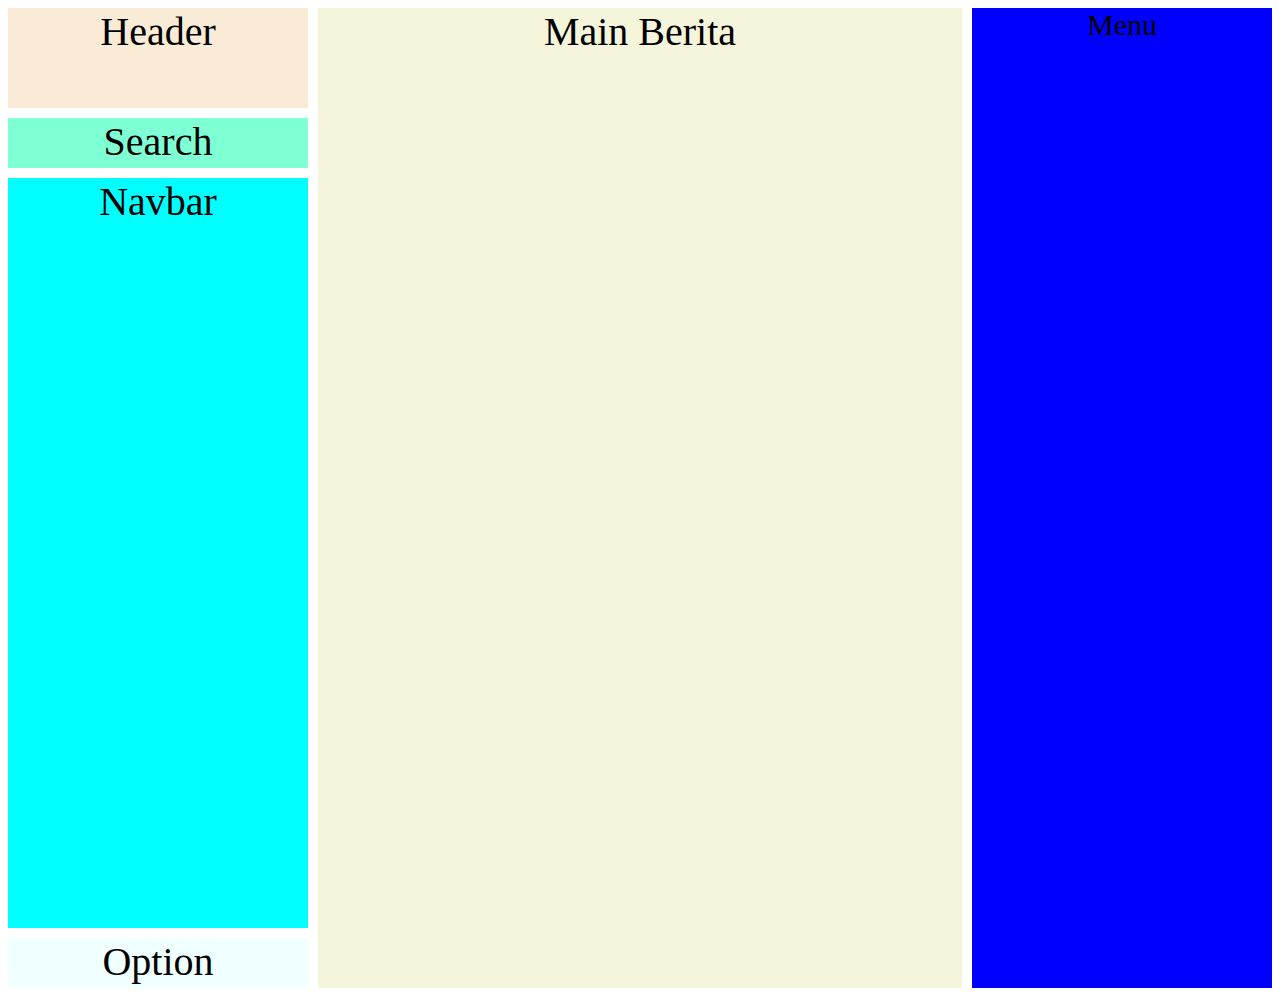
<file: tugas konsli 1/css grid/index.html>
<!DOCTYPE html>
<html lang="en">
<head>
    <meta charset="UTF-8">
    <meta name="viewport" content="width=device-width, initial-scale=1.0">
    <title>merdeka.com</title>
    <link rel="stylesheet" href="style.css">
</head>
<body>
    <div class="parent">
        <div class="header">Header</div>
        <div class="search">Search</div>
        <div class="navbar">Navbar</div>
        <div class="option">Option</div>
        <div class="main">Main Berita</div>
        <div class="menu">Menu</div>
        <div class="item5">Topik Populer</div>
        <div class="item6">Berita Populer</div>
    </div>
</body>
</html>
</file>
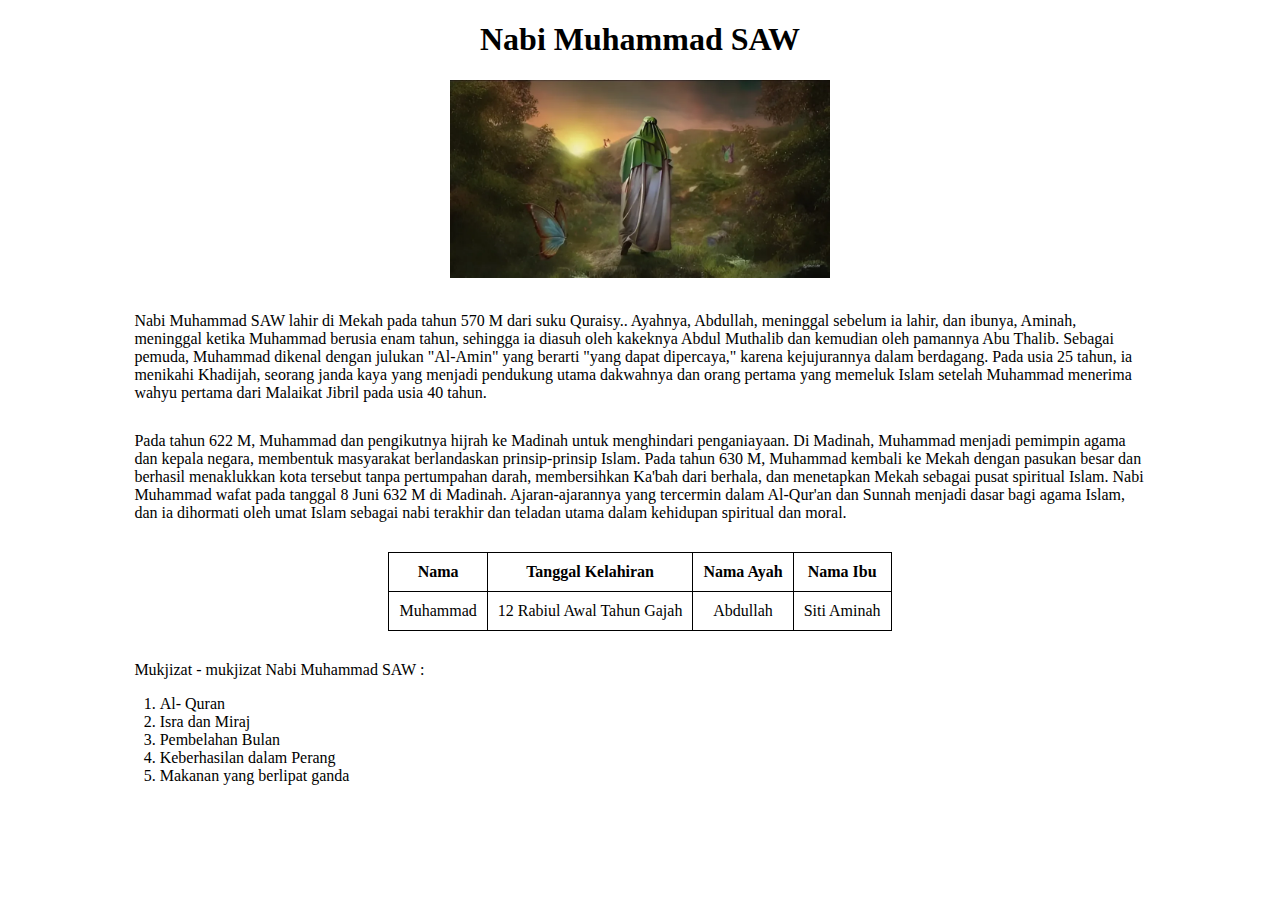
<file: tugas konsli 1/html/index.html>
<!DOCTYPE html>
<html lang="en">
<head>
    <meta charset="UTF-8">
    <meta name="viewport" content="width=device-width, initial-scale=1.0">
    <link rel="stylesheet" href="style.css">
    <title>Tokoh Idola</title>
</head>
<body>
    <center><h1>Nabi Muhammad SAW</h1></center>
    <img src="snapedit_1721824008548.jpeg" alt="">
    <p class="p1">Nabi Muhammad SAW lahir di Mekah pada tahun 570 M dari suku Quraisy.. Ayahnya, Abdullah, meninggal sebelum ia lahir, dan ibunya, Aminah, meninggal ketika Muhammad berusia enam tahun, sehingga ia diasuh oleh kakeknya Abdul Muthalib dan kemudian oleh pamannya Abu Thalib. Sebagai pemuda, Muhammad dikenal dengan julukan "Al-Amin" yang berarti "yang dapat dipercaya," karena kejujurannya dalam berdagang. Pada usia 25 tahun, ia menikahi Khadijah, seorang janda kaya yang menjadi pendukung utama dakwahnya dan orang pertama yang memeluk Islam setelah Muhammad menerima wahyu pertama dari Malaikat Jibril pada usia 40 tahun.

    </p>
    <p class="p2">Pada tahun 622 M, Muhammad dan pengikutnya hijrah ke Madinah untuk menghindari penganiayaan. Di Madinah, Muhammad menjadi pemimpin agama dan kepala negara, membentuk masyarakat berlandaskan prinsip-prinsip Islam. Pada tahun 630 M, Muhammad kembali ke Mekah dengan pasukan besar dan berhasil menaklukkan kota tersebut tanpa pertumpahan darah, membersihkan Ka'bah dari berhala, dan menetapkan Mekah sebagai pusat spiritual Islam. Nabi Muhammad wafat pada tanggal 8 Juni 632 M di Madinah. Ajaran-ajarannya yang tercermin dalam Al-Qur'an dan Sunnah menjadi dasar bagi agama Islam, dan ia dihormati oleh umat Islam sebagai nabi terakhir dan teladan utama dalam kehidupan spiritual dan moral.

    </p>
    <center><table>
        <tr>
            <th>Nama</th>
            <th>Tanggal Kelahiran</th>
            <th>Nama Ayah</th>
            <th>Nama Ibu</th>
        </tr>
        <tr>
            <td>Muhammad</td>
            <td>12 Rabiul Awal Tahun Gajah</td>
            <td>Abdullah</td>
            <td>Siti Aminah</td>
        </tr>

    </table></center>
    <p class="p3">Mukjizat - mukjizat Nabi Muhammad SAW :</p> 
    <ol>
        <li>Al- Quran</li>
        <li>Isra dan Miraj</li>
        <li>Pembelahan Bulan</li>
        <li>Keberhasilan dalam Perang</li>
        <li>Makanan yang berlipat ganda</li>
    </ol>
</body>
</html>
</file>
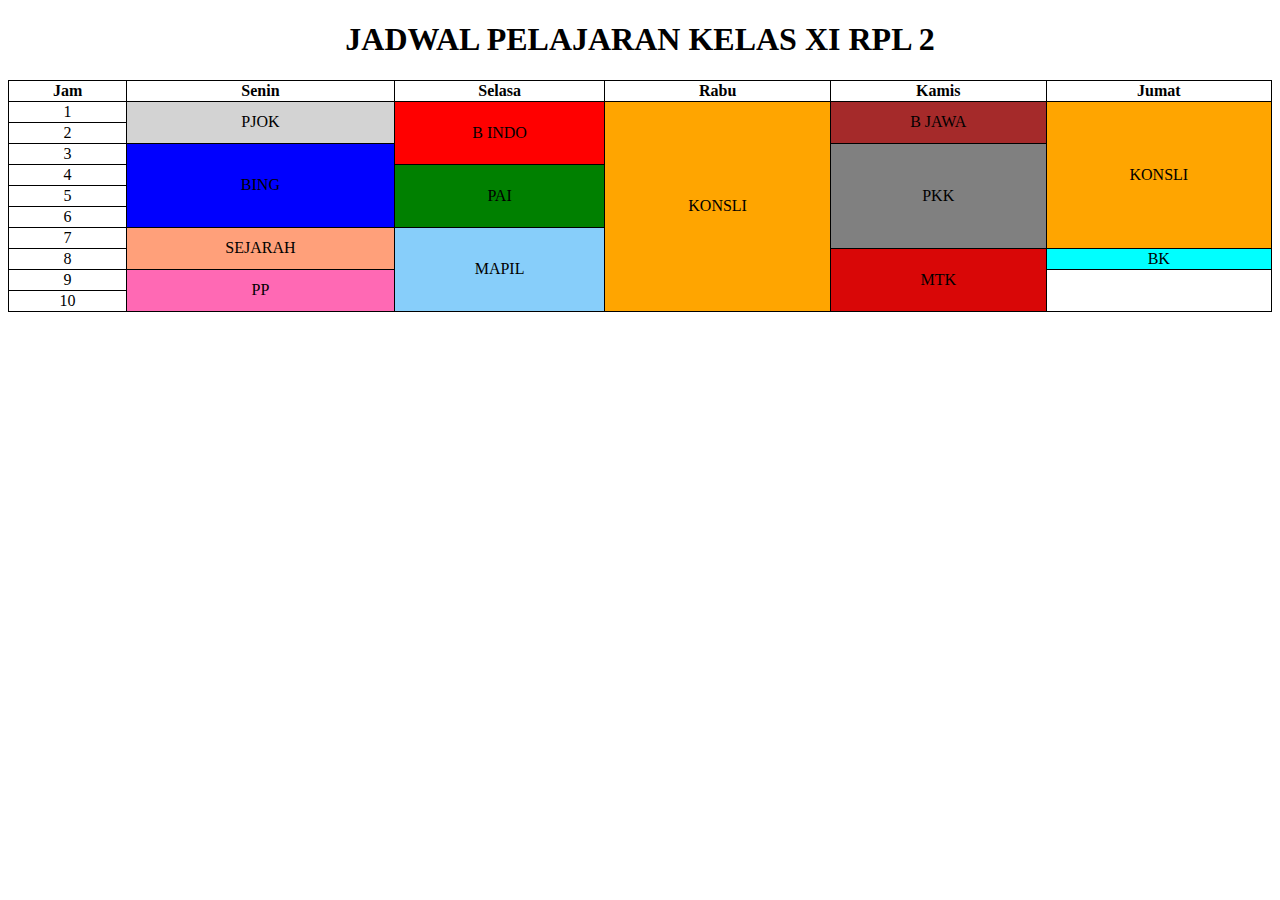
<file: tugas konsli 1/jadwal pelajaran 11 rpl 2/index.html>
<!DOCTYPE html>
<html lang="en">
<head>
    <meta charset="UTF-8">
    <meta name="viewport" content="width=device-width, initial-scale=1.0">
    <title>Jadwal Pelajaran</title>
    <link rel="stylesheet" href="style.css">
</head>
<body>
    <center><h1>JADWAL PELAJARAN KELAS XI RPL 2</h1></center>
    <center><table>
        <tr>
            <th>Jam</th>
            <th>Senin</th>
            <th>Selasa</th>
            <th>Rabu</th>
            <th>Kamis</th>
            <th>Jumat</th>
        </tr>
        <tr>
            <td>1</td>
            <td rowspan="2", class="pjok">PJOK</td>
            <td rowspan="3", class="bindo">B INDO</td>
            <td rowspan="10", class="konsli">KONSLI</td>
            <td rowspan="2", class="bjawa">B JAWA</td>
            <td rowspan="7", class="konsli">KONSLI</td>
        </tr>
        <tr>
            <td>2</td>
        </tr>
        <tr>
            <td>3</td>
            <td rowspan="4", class="bing">BING</td>
            <td rowspan="5", class="pkk">PKK</td>
        </tr>
        <tr>
            <td>4</td>
            <td rowspan="3", class="pai">PAI</td>
        </tr>
        <tr>
            <td>5</td>
        </tr>
        <tr>
            <td>6</td>
        </tr>
        <tr>
            <td>7</td>
            <td rowspan="2", class="sejarah">SEJARAH</td>
            <td rowspan="4", class="mapil">MAPIL</td>
        </tr>
        <tr>
            <td>8</td>
            <td rowspan="3", class="mtk">MTK</td>
            <td rowspan="1", class="bk">BK</td>
        </tr>
        <tr>
            <td>9</td>
            <td rowspan="2", class="pp">PP</td>
            <td rowspan="2"></td>
        </tr>
        <tr>
            <td>10</td>
        </tr>
    </table></center>
</body>
</html>
</file>
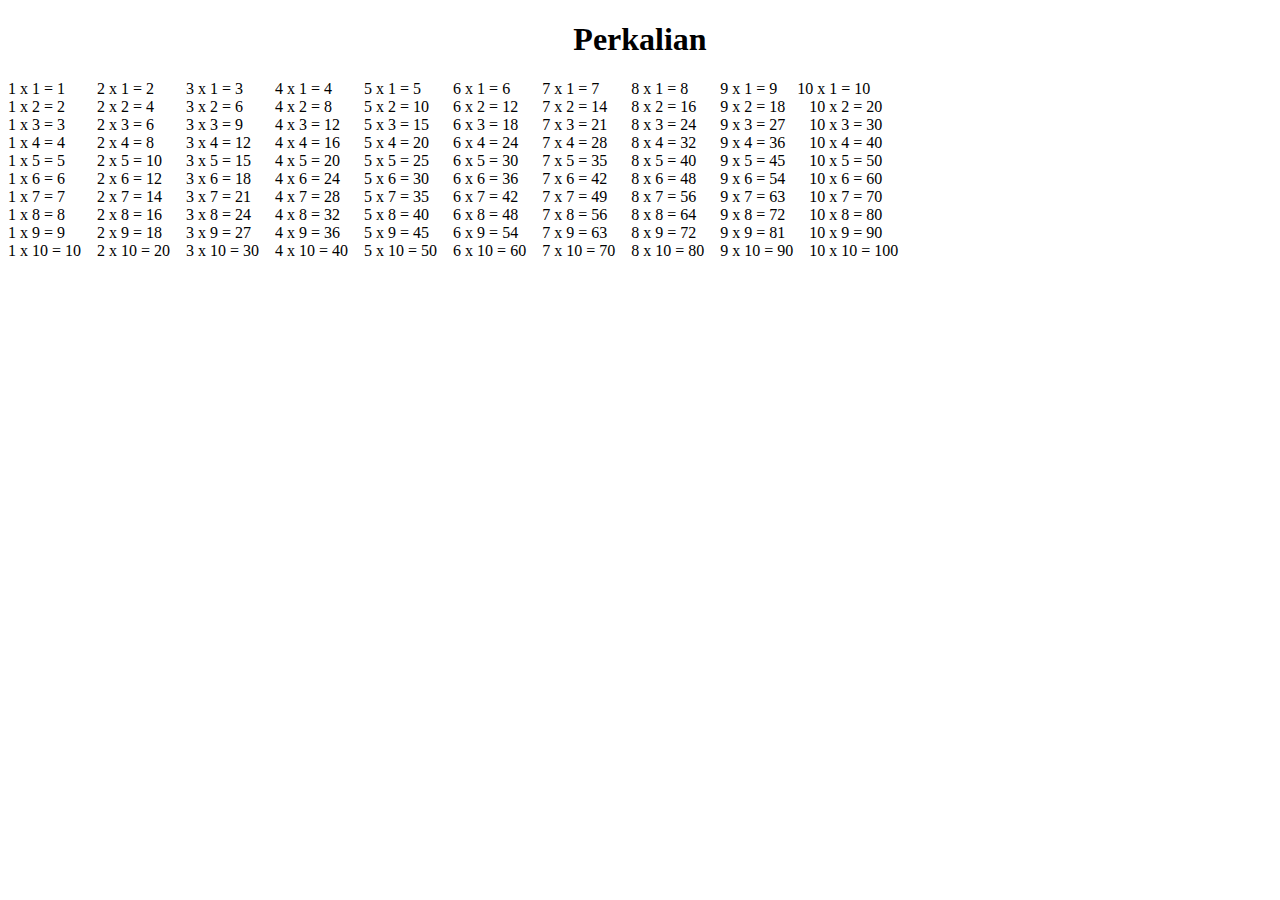
<file: tugas konsli 1/js I/index.html>
<!DOCTYPE html>
<html lang="en">
<head>
    <meta charset="UTF-8">
    <meta name="viewport" content="width=device-width, initial-scale=1.0">
    <link rel="stylesheet" href="">
    <title>Dasar Javascript</title>
</head>
<body>
    <h1 style="text-align: center;">Perkalian</h1>
    <script>
        const angka1=1;
        const angka2=2;
        const angka3=3;
        const angka4=4;
        const angka5=5;
        const angka6=6;
        const angka7=7;
        const angka8=8;
        const angka9=9;
        const angka10=10
        let a;

        a=1;
        document.writeln(angka1, " x ", a, " = ", angka1*a, "&nbsp&nbsp&nbsp&nbsp&nbsp&nbsp&nbsp&nbsp", angka2, " x ", a, " = ", angka2*a, "&nbsp&nbsp&nbsp&nbsp&nbsp&nbsp&nbsp&nbsp", angka3, " x ", a, " = ", angka3*a, "&nbsp&nbsp&nbsp&nbsp&nbsp&nbsp&nbsp&nbsp", angka4, " x ", a, " = ", angka4*a,"&nbsp&nbsp&nbsp&nbsp&nbsp&nbsp&nbsp&nbsp", angka5, " x ", a, " = ", angka5*a,"&nbsp&nbsp&nbsp&nbsp&nbsp&nbsp&nbsp&nbsp", angka6, " x ", a, " = ", angka6*a,"&nbsp&nbsp&nbsp&nbsp&nbsp&nbsp&nbsp&nbsp", angka7, " x ", a, " = ", angka7*a,"&nbsp&nbsp&nbsp&nbsp&nbsp&nbsp&nbsp&nbsp", angka8, " x ", a, " = ", angka8*a,"&nbsp&nbsp&nbsp&nbsp&nbsp&nbsp&nbsp&nbsp", angka9, " x ", a, " = ", angka9*a, "&nbsp&nbsp&nbsp&nbsp&nbsp", angka10, " x ", a, " = ", angka10*a);
        a=2;
        document.writeln("<br>",angka1, " x ", a, " = ", angka1*a, "&nbsp&nbsp&nbsp&nbsp&nbsp&nbsp&nbsp&nbsp", angka2, " x ", a, " = ", angka2*a, "&nbsp&nbsp&nbsp&nbsp&nbsp&nbsp&nbsp&nbsp", angka3, " x ", a, " = ", angka3*a, "&nbsp&nbsp&nbsp&nbsp&nbsp&nbsp&nbsp&nbsp", angka4, " x ", a, " = ", angka4*a,"&nbsp&nbsp&nbsp&nbsp&nbsp&nbsp&nbsp&nbsp", angka5, " x ", a, " = ", angka5*a,"&nbsp&nbsp&nbsp&nbsp&nbsp&nbsp", angka6, " x ", a, " = ", angka6*a,"&nbsp&nbsp&nbsp&nbsp&nbsp&nbsp", angka7, " x ", a, " = ", angka7*a,"&nbsp&nbsp&nbsp&nbsp&nbsp&nbsp", angka8, " x ", a, " = ", angka8*a,"&nbsp&nbsp&nbsp&nbsp&nbsp&nbsp", angka9, " x ", a, " = ", angka9*a, "&nbsp&nbsp&nbsp&nbsp&nbsp&nbsp", angka10, " x ", a, " = ", angka10*a);
        a=3;
        document.writeln("<br>",angka1, " x ", a, " = ", angka1*a, "&nbsp&nbsp&nbsp&nbsp&nbsp&nbsp&nbsp&nbsp", angka2, " x ", a, " = ", angka2*a, "&nbsp&nbsp&nbsp&nbsp&nbsp&nbsp&nbsp&nbsp", angka3, " x ", a, " = ", angka3*a, "&nbsp&nbsp&nbsp&nbsp&nbsp&nbsp&nbsp&nbsp", angka4, " x ", a, " = ", angka4*a,"&nbsp&nbsp&nbsp&nbsp&nbsp&nbsp", angka5, " x ", a, " = ", angka5*a,"&nbsp&nbsp&nbsp&nbsp&nbsp&nbsp", angka6, " x ", a, " = ", angka6*a,"&nbsp&nbsp&nbsp&nbsp&nbsp&nbsp", angka7, " x ", a, " = ", angka7*a,"&nbsp&nbsp&nbsp&nbsp&nbsp&nbsp", angka8, " x ", a, " = ", angka8*a,"&nbsp&nbsp&nbsp&nbsp&nbsp&nbsp", angka9, " x ", a, " = ", angka9*a, "&nbsp&nbsp&nbsp&nbsp&nbsp&nbsp", angka10, " x ", a, " = ", angka10*a);
        a=4;
        document.writeln("<br>",angka1, " x ", a, " = ", angka1*a, "&nbsp&nbsp&nbsp&nbsp&nbsp&nbsp&nbsp&nbsp", angka2, " x ", a, " = ", angka2*a, "&nbsp&nbsp&nbsp&nbsp&nbsp&nbsp&nbsp&nbsp", angka3, " x ", a, " = ", angka3*a, "&nbsp&nbsp&nbsp&nbsp&nbsp&nbsp", angka4, " x ", a, " = ", angka4*a,"&nbsp&nbsp&nbsp&nbsp&nbsp&nbsp", angka5, " x ", a, " = ", angka5*a,"&nbsp&nbsp&nbsp&nbsp&nbsp&nbsp", angka6, " x ", a, " = ", angka6*a,"&nbsp&nbsp&nbsp&nbsp&nbsp&nbsp", angka7, " x ", a, " = ", angka7*a,"&nbsp&nbsp&nbsp&nbsp&nbsp&nbsp", angka8, " x ", a, " = ", angka8*a,"&nbsp&nbsp&nbsp&nbsp&nbsp&nbsp", angka9, " x ", a, " = ", angka9*a, "&nbsp&nbsp&nbsp&nbsp&nbsp&nbsp", angka10, " x ", a, " = ", angka10*a);
        a=5;
        document.writeln("<br>",angka1, " x ", a, " = ", angka1*a, "&nbsp&nbsp&nbsp&nbsp&nbsp&nbsp&nbsp&nbsp", angka2, " x ", a, " = ", angka2*a, "&nbsp&nbsp&nbsp&nbsp&nbsp&nbsp", angka3, " x ", a, " = ", angka3*a, "&nbsp&nbsp&nbsp&nbsp&nbsp&nbsp", angka4, " x ", a, " = ", angka4*a,"&nbsp&nbsp&nbsp&nbsp&nbsp&nbsp", angka5, " x ", a, " = ", angka5*a,"&nbsp&nbsp&nbsp&nbsp&nbsp&nbsp", angka6, " x ", a, " = ", angka6*a,"&nbsp&nbsp&nbsp&nbsp&nbsp&nbsp", angka7, " x ", a, " = ", angka7*a,"&nbsp&nbsp&nbsp&nbsp&nbsp&nbsp", angka8, " x ", a, " = ", angka8*a,"&nbsp&nbsp&nbsp&nbsp&nbsp&nbsp", angka9, " x ", a, " = ", angka9*a, "&nbsp&nbsp&nbsp&nbsp&nbsp&nbsp", angka10, " x ", a, " = ", angka10*a);
        a=6;
        document.writeln("<br>",angka1, " x ", a, " = ", angka1*a, "&nbsp&nbsp&nbsp&nbsp&nbsp&nbsp&nbsp&nbsp", angka2, " x ", a, " = ", angka2*a, "&nbsp&nbsp&nbsp&nbsp&nbsp&nbsp", angka3, " x ", a, " = ", angka3*a, "&nbsp&nbsp&nbsp&nbsp&nbsp&nbsp", angka4, " x ", a, " = ", angka4*a,"&nbsp&nbsp&nbsp&nbsp&nbsp&nbsp", angka5, " x ", a, " = ", angka5*a,"&nbsp&nbsp&nbsp&nbsp&nbsp&nbsp", angka6, " x ", a, " = ", angka6*a,"&nbsp&nbsp&nbsp&nbsp&nbsp&nbsp", angka7, " x ", a, " = ", angka7*a,"&nbsp&nbsp&nbsp&nbsp&nbsp&nbsp", angka8, " x ", a, " = ", angka8*a,"&nbsp&nbsp&nbsp&nbsp&nbsp&nbsp", angka9, " x ", a, " = ", angka9*a, "&nbsp&nbsp&nbsp&nbsp&nbsp&nbsp", angka10, " x ", a, " = ", angka10*a);
        a=7;
        document.writeln("<br>",angka1, " x ", a, " = ", angka1*a, "&nbsp&nbsp&nbsp&nbsp&nbsp&nbsp&nbsp&nbsp", angka2, " x ", a, " = ", angka2*a, "&nbsp&nbsp&nbsp&nbsp&nbsp&nbsp", angka3, " x ", a, " = ", angka3*a, "&nbsp&nbsp&nbsp&nbsp&nbsp&nbsp", angka4, " x ", a, " = ", angka4*a,"&nbsp&nbsp&nbsp&nbsp&nbsp&nbsp", angka5, " x ", a, " = ", angka5*a,"&nbsp&nbsp&nbsp&nbsp&nbsp&nbsp", angka6, " x ", a, " = ", angka6*a,"&nbsp&nbsp&nbsp&nbsp&nbsp&nbsp", angka7, " x ", a, " = ", angka7*a,"&nbsp&nbsp&nbsp&nbsp&nbsp&nbsp", angka8, " x ", a, " = ", angka8*a,"&nbsp&nbsp&nbsp&nbsp&nbsp&nbsp", angka9, " x ", a, " = ", angka9*a, "&nbsp&nbsp&nbsp&nbsp&nbsp&nbsp", angka10, " x ", a, " = ", angka10*a);
        a=8;
        document.writeln("<br>",angka1, " x ", a, " = ", angka1*a, "&nbsp&nbsp&nbsp&nbsp&nbsp&nbsp&nbsp&nbsp", angka2, " x ", a, " = ", angka2*a, "&nbsp&nbsp&nbsp&nbsp&nbsp&nbsp", angka3, " x ", a, " = ", angka3*a, "&nbsp&nbsp&nbsp&nbsp&nbsp&nbsp", angka4, " x ", a, " = ", angka4*a,"&nbsp&nbsp&nbsp&nbsp&nbsp&nbsp", angka5, " x ", a, " = ", angka5*a,"&nbsp&nbsp&nbsp&nbsp&nbsp&nbsp", angka6, " x ", a, " = ", angka6*a,"&nbsp&nbsp&nbsp&nbsp&nbsp&nbsp", angka7, " x ", a, " = ", angka7*a,"&nbsp&nbsp&nbsp&nbsp&nbsp&nbsp", angka8, " x ", a, " = ", angka8*a,"&nbsp&nbsp&nbsp&nbsp&nbsp&nbsp", angka9, " x ", a, " = ", angka9*a, "&nbsp&nbsp&nbsp&nbsp&nbsp&nbsp", angka10, " x ", a, " = ", angka10*a);
        a=9;
        document.writeln("<br>",angka1, " x ", a, " = ", angka1*a, "&nbsp&nbsp&nbsp&nbsp&nbsp&nbsp&nbsp&nbsp", angka2, " x ", a, " = ", angka2*a, "&nbsp&nbsp&nbsp&nbsp&nbsp&nbsp", angka3, " x ", a, " = ", angka3*a, "&nbsp&nbsp&nbsp&nbsp&nbsp&nbsp", angka4, " x ", a, " = ", angka4*a,"&nbsp&nbsp&nbsp&nbsp&nbsp&nbsp", angka5, " x ", a, " = ", angka5*a,"&nbsp&nbsp&nbsp&nbsp&nbsp&nbsp", angka6, " x ", a, " = ", angka6*a,"&nbsp&nbsp&nbsp&nbsp&nbsp&nbsp", angka7, " x ", a, " = ", angka7*a,"&nbsp&nbsp&nbsp&nbsp&nbsp&nbsp", angka8, " x ", a, " = ", angka8*a,"&nbsp&nbsp&nbsp&nbsp&nbsp&nbsp", angka9, " x ", a, " = ", angka9*a, "&nbsp&nbsp&nbsp&nbsp&nbsp&nbsp", angka10, " x ", a, " = ", angka10*a);
        a=10;
        document.writeln("<br>",angka1, " x ", a, " = ", angka1*a, "&nbsp&nbsp&nbsp&nbsp", angka2, " x ", a, " = ", angka2*a, "&nbsp&nbsp&nbsp&nbsp", angka3, " x ", a, " = ", angka3*a, "&nbsp&nbsp&nbsp&nbsp", angka4, " x ", a, " = ", angka4*a,"&nbsp&nbsp&nbsp&nbsp", angka5, " x ", a, " = ", angka5*a,"&nbsp&nbsp&nbsp&nbsp", angka6, " x ", a, " = ", angka6*a,"&nbsp&nbsp&nbsp&nbsp", angka7, " x ", a, " = ", angka7*a,"&nbsp&nbsp&nbsp&nbsp", angka8, " x ", a, " = ", angka8*a,"&nbsp&nbsp&nbsp&nbsp", angka9, " x ", a, " = ", angka9*a, "&nbsp&nbsp&nbsp&nbsp", angka10, " x ", a, " = ", angka10*a);
    </script>
</body>
</html>
</file>
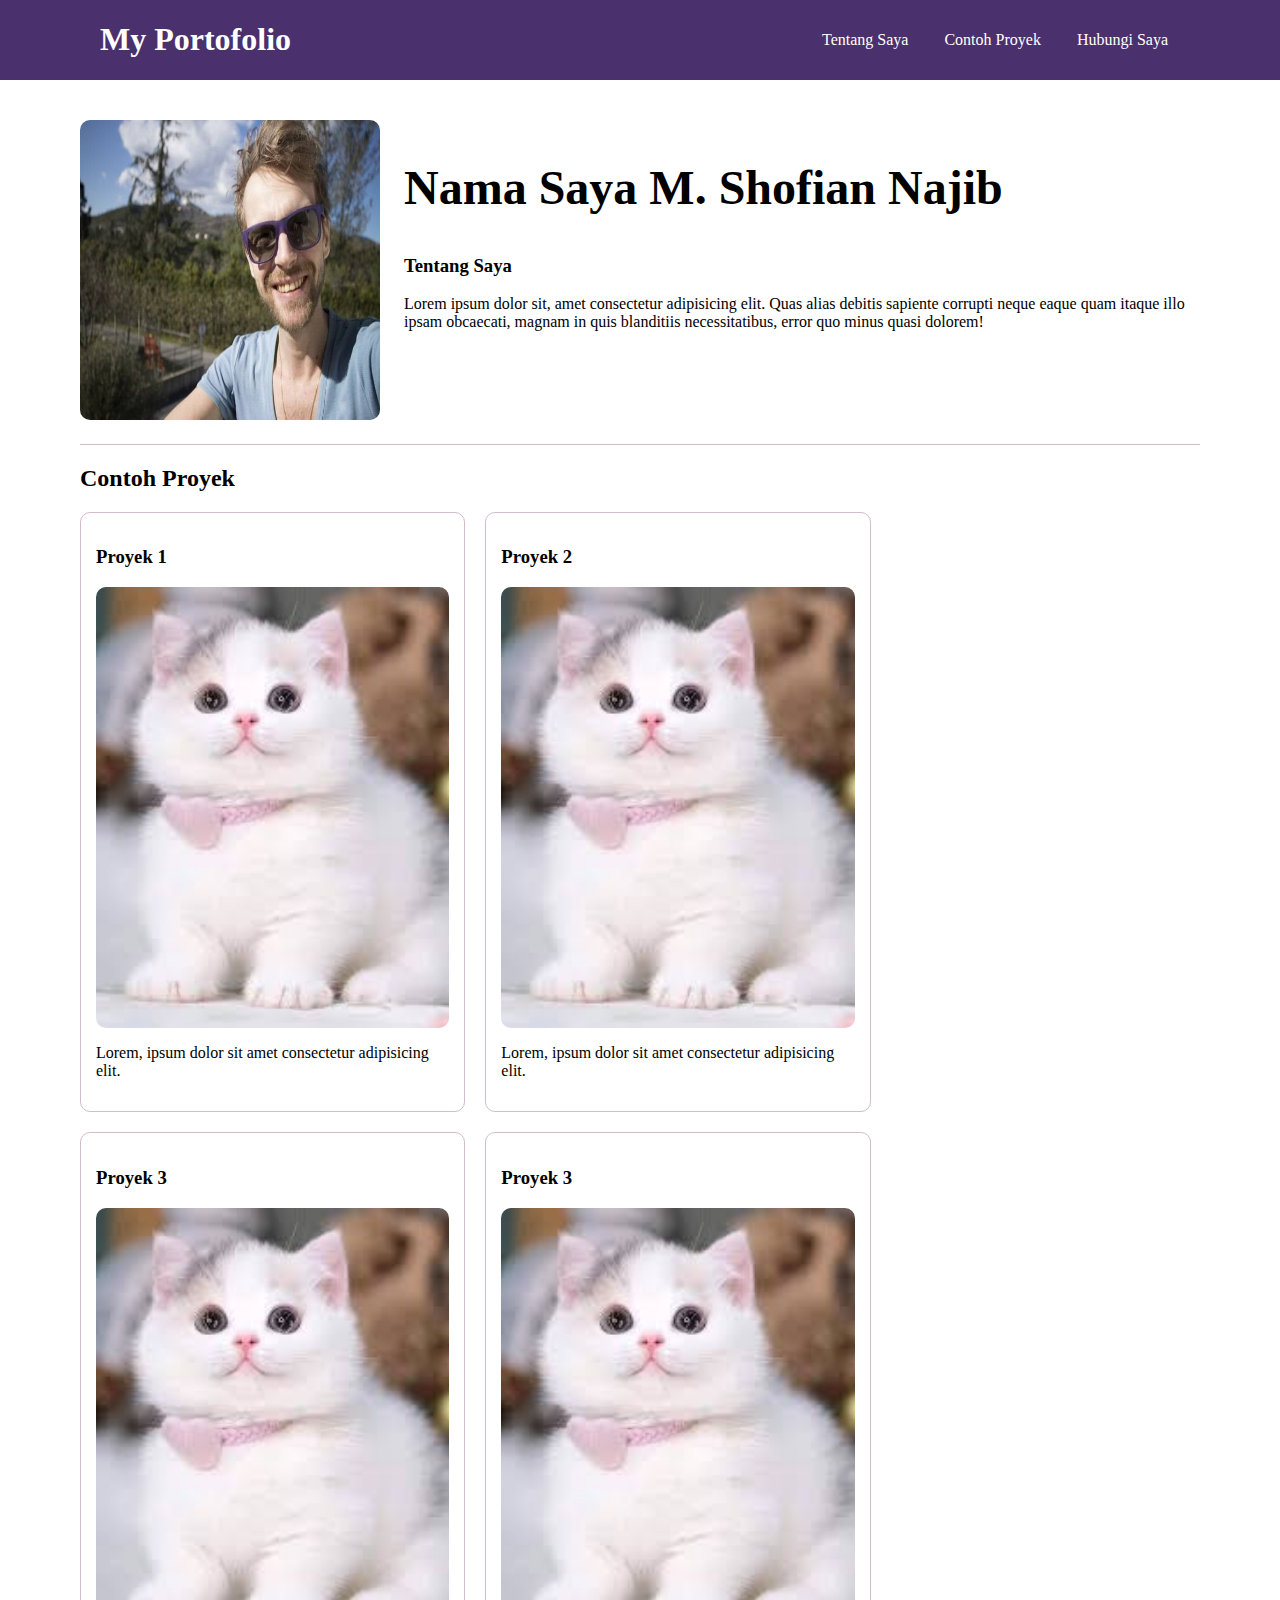
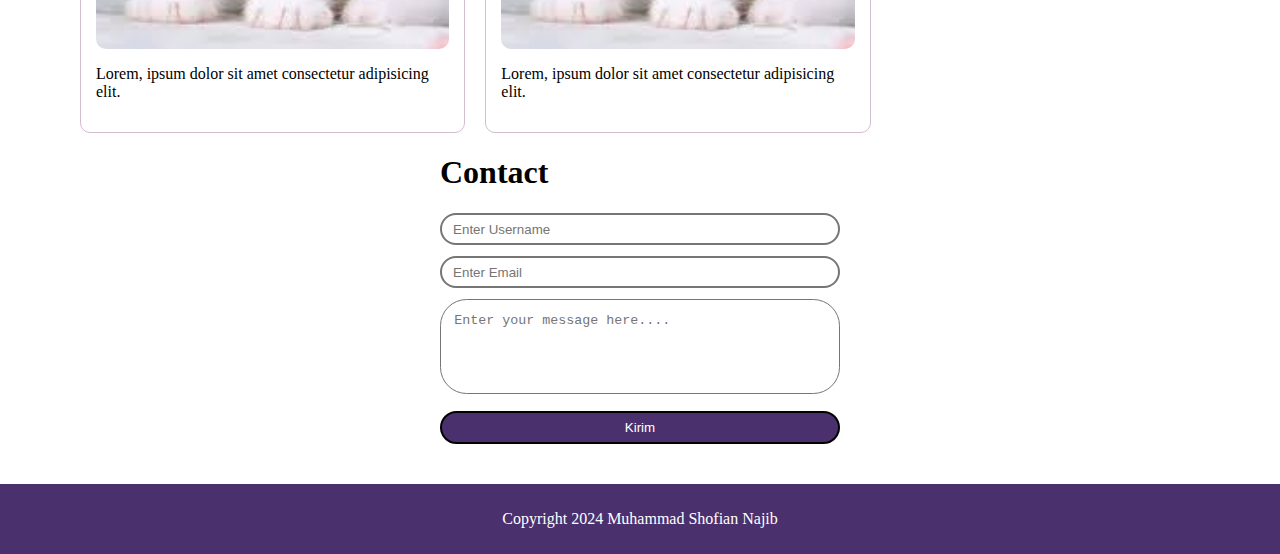
<file: tugas konsli 1/portofolio set ready code/index.html>
<!DOCTYPE html>
<html lang="en">
<head>
    <meta charset="UTF-8">
    <meta http-equiv="X-UA-Compatible" content="IE=edge">
    <meta name="viewport" content="width=device-width, initial-scale=1.0">
    <title>Document</title>
    <link rel="stylesheet" href="styles.css">
</head>
<body>
    <header>
        <h1>My Portofolio</h1>
        <nav>
            <ul>
                <li><a href="#introduction">Tentang Saya</a></li>
                <li><a href="#portofolio">Contoh Proyek</a></li>
                <li><a href="#contact">Hubungi Saya</a></li>
            </ul>
        </nav>
    </header>
    <main>
        <section id="introduction">
            <img src="gambar.jpg" alt="Profile Image">
            <div class="profil">
                <h2>Nama Saya M. Shofian Najib</h2>
                <h3>Tentang Saya</h3>
                <p>
                    Lorem ipsum dolor sit, amet consectetur adipisicing elit. Quas alias debitis sapiente corrupti neque eaque quam itaque illo ipsam obcaecati, magnam in quis blanditiis necessitatibus, error quo minus quasi dolorem!
                </p>
            </div>
        </section>
        <section id="portofolio">
            <h2>Contoh Proyek</h2>
            <div class="project-container">
                <div class="project">
                    <h3>Proyek 1</h3>
                    <img src="images.jpg" alt="Project Image">
                    <p>Lorem, ipsum dolor sit amet consectetur adipisicing elit.</p>
                </div>
                <div class="project">
                    <h3>Proyek 2</h3>
                    <img src="images.jpg" alt="Project Image">
                    <p>Lorem, ipsum dolor sit amet consectetur adipisicing elit.</p>
                </div>
                <div class="project">
                    <h3>Proyek 3</h3>
                    <img src="images.jpg" alt="Project Image">
                    <p>Lorem, ipsum dolor sit amet consectetur adipisicing elit.</p>
                </div>
                <div class="project">
                    <h3>Proyek 3</h3>
                    <img src="images.jpg" alt="Project Image">
                    <p>Lorem, ipsum dolor sit amet consectetur adipisicing elit.</p>
                </div>
            </div>
        </section>
        <section id="contact">
            <h1>Contact</h1>
            <form>
                <input type="text" id="name" name="name" placeholder="Enter Username" required maxlength="64">
                <input type="email" id="email" name="email" placeholder="Enter Email" required maxlength="64">
                <textarea id="message" name="message" placeholder="Enter your message here...." required maxlength="2048"></textarea>
                <button type="submit">Kirim</button>
            </form>
        </section>
    </main>
    <footer>
        <p>Copyright 2024 Muhammad Shofian Najib </p>
    </footer>
</body>
</html>
</file>
<file: tugas konsli 1/css grid/style.css>
body{
    font-family: 'Times New Roman', Times, serif;
}

.parent{
    display: grid;
    grid-template-columns: 300px 1fr 70px 300px;
    grid-template-rows: 100px 50px 500px 240px 50px;
    grid-template-areas:    'header main menu item5'
                            'search main menu item5'
                            'navbar main menu item6'
                            'navbar main menu item6'
                            'option main menu item6';
                            gap: 10px;
}

@media (max-width : 1280px){
    .parent{
        display: grid;
        grid-template-areas: 
        'header main menu'
        'search main menu'
        'navbar main menu'
        'option main menu';
        grid-template-columns: 300px 2fr 300px;
        grid-template-rows: 100px 50px 750px 50px;
        gap: 10px;
    }
    .item5, .item6{
        display: none;
    }
}

@media (max-width : 1023px) {
    .parent{
        display: grid;
        justify-content: center;
        grid-template-columns: 450px;
        grid-template-rows: 80px 850px 50px;
        grid-template-areas: 
        'header'
        'main'
        'navbar';
        gap: 10px;
    }

    .search, .option, .menu, .item6, .item5{
        display: none;
    }
}

@media (max-width : 640px) {
    .parent{
        display: grid;
        grid-template-columns: 1fr;
        grid-template-rows: 50px 860px 50px;
        grid-template-areas: 
        'header'
        'main'
        'navbar';
    }
}

.header{
    background-color: antiquewhite;
    grid-area: header;
    text-align: center;
    font-size: 40px;
}

.navbar{
    background-color: aqua;
    grid-area: navbar;
    text-align: center;
    font-size: 40px;
}

.search{
    background-color: aquamarine;
    grid-area: search;
    text-align: center;
    font-size: 40px;
}

.option{
    background-color: azure;
    grid-area: option;
    text-align: center;
    font-size: 40px;
}

.main{
    background-color: beige;
    grid-area: main;
    text-align: center;
    font-size: 40px;
}

.menu{
    background-color: blue;
    grid-area: menu;
    text-align: center;
    font-size: 30px;
}

.item5{
    background-color: blueviolet;
    grid-area: item5;
    text-align: center;
    font-size: 40px;
}

.item6{
    background-color: brown;
    grid-area: item6;
    text-align: center;
    font-size: 40px;
}
</file>
<file: tugas konsli 1/html/style.css>
img{
    width: 30%;
    margin-left: 35%;
}

.p1{
    width: 80%;
    margin: 30px 0 0 10%;
}

.p2{
    width: 80%;
    margin: 30px 0 30px 10%;
}

table, tr, th, td{
    border: 1px solid black;
    border-collapse: collapse;
    text-align: center;
}

th, td{
    padding: 10px;
}

.p3{
    width: 80%;
    margin: 30px 0 0 10%;
}

ol{
    padding: 0 0 0 12%;
}
</file>
<file: tugas konsli 1/jadwal pelajaran 11 rpl 2/style.css>
table, tr, th, td {
    border: 1px solid black;
    border-collapse: collapse;
}

table{
    width: 100%;
    text-align: center;
}

.konsli{
    background-color: orange;
}

.pai{
    background-color: green;
}

.bing{
    background-color: blue;
}

.bindo{
    background-color: red;
}

.sejarah{
    background-color: lightsalmon;
}

.pp{
    background-color: hotpink;
}

.mtk{
    background-color: rgb(217, 7, 7);
}

.bjawa{
    background-color: brown;
}

.pkk{
    background-color: gray;
}

.bk{
    background-color: cyan;
}

.pjok{
    background-color: lightgray;
}

.mapil{
    background-color: lightskyblue;
}
</file>
<file: tugas konsli 1/portofolio set ready code/styles.css>
header {
    background-color: #4a306d;
    color: #fff;
    padding: 0 100px;
    display: flex;
    flex-wrap: wrap;
    justify-content: space-between;
    align-items: center;
}

nav ul {
    display: flex;
    gap: 12px;
    list-style: none;
}

nav ul li {
    display: inline-block;
    padding: 0 12px;
}

header a {
    color: #fff;
    text-decoration: none;
}

body {
    margin: 0;
    padding: 0;
}

main {
    margin: 40px 80px;
}

#introduction {
    display: flex;
    gap: 24px;
    border-bottom: 1px solid #d3bccc;
    padding-bottom: 24px;
}

#introduction img {
    width: 300px;
    height: 300px;
}

#introduction h2 {
    font-size: 48px;
}

.project-container {
    display: flex;
    flex-wrap: wrap;
    box-sizing: border-box;
    gap: 20px;
}

.project {
    border: 1px solid #d3bccc;
    border-radius: 10px;
    display: flex;
    flex-direction: column; /* Column for project content */
    padding: 15px;
    width: calc(33.333% - 20px); /* 3 columns layout */
}

img {
    border-radius: 10px;
}

section#contact {
    max-width: 50ch;
    margin-inline: auto;
}

section#contact form {
    display: flex;
    flex-direction: column;
    gap: 0.25em;
}

section#contact input, section#contact textarea {
    margin-block-end: 0.5em;
    border-style: solid;
}

section#contact input {
    border-radius: 2em;
    padding-inline: 1.5ch;
    padding-block: 0.5em;
}

section#contact textarea {
    border-radius: 2em;
    padding: 1em;
    height: 5em;
}

textarea {
    resize: none;
}

section#contact button {
    cursor: pointer;
    margin-block-start: 0.5em;
    padding-block: 0.5em;
    border-radius: 2em;
    border-style: solid;
}

footer {
    padding: 10px;
    text-align: center;
    background-color: #4a306d;
    color: #fff;
}

button {
    background-color: #4a306d;
    color: #fff;
}

img:hover {
    filter: opacity(0.5);
    transform: scale(0.9);
}

/* Media Queries for Responsiveness */
@media (max-width: 768px) {
    main {
        margin: 20px 20px; /* Reduced margins */
    }

    #introduction {
        flex-direction: column; /* Stack vertically */
        align-items: center; /* Center alignment */
    }

    #introduction img {
        width: 100%; /* Full width on small screens */
        max-width: 300px; /* Maintain max width */
    }

    .project {
        width: calc(50% - 20px); /* 2 columns on medium screens */
    }

    #introduction h2 {
        font-size: 36px; /* Adjusted font size */
    }
}

@media (max-width: 480px) {
    header {
        flex-direction: column; /* Stack header elements */
        align-items: flex-start; /* Align to start */
        padding: 20px; /* Adjust padding */
    }

    nav ul {
        flex-direction: column; /* Stack nav items */
        padding: 0; /* Remove padding */
    }

    .project {
        width: 100%; /* Full width on small screens */
    }

    #introduction h2 {
        font-size: 28px; /* Smaller heading on mobile */
    }

    section#contact {
        max-width: 90%; /* Adjust width for small screens */
    }
}
</file>
